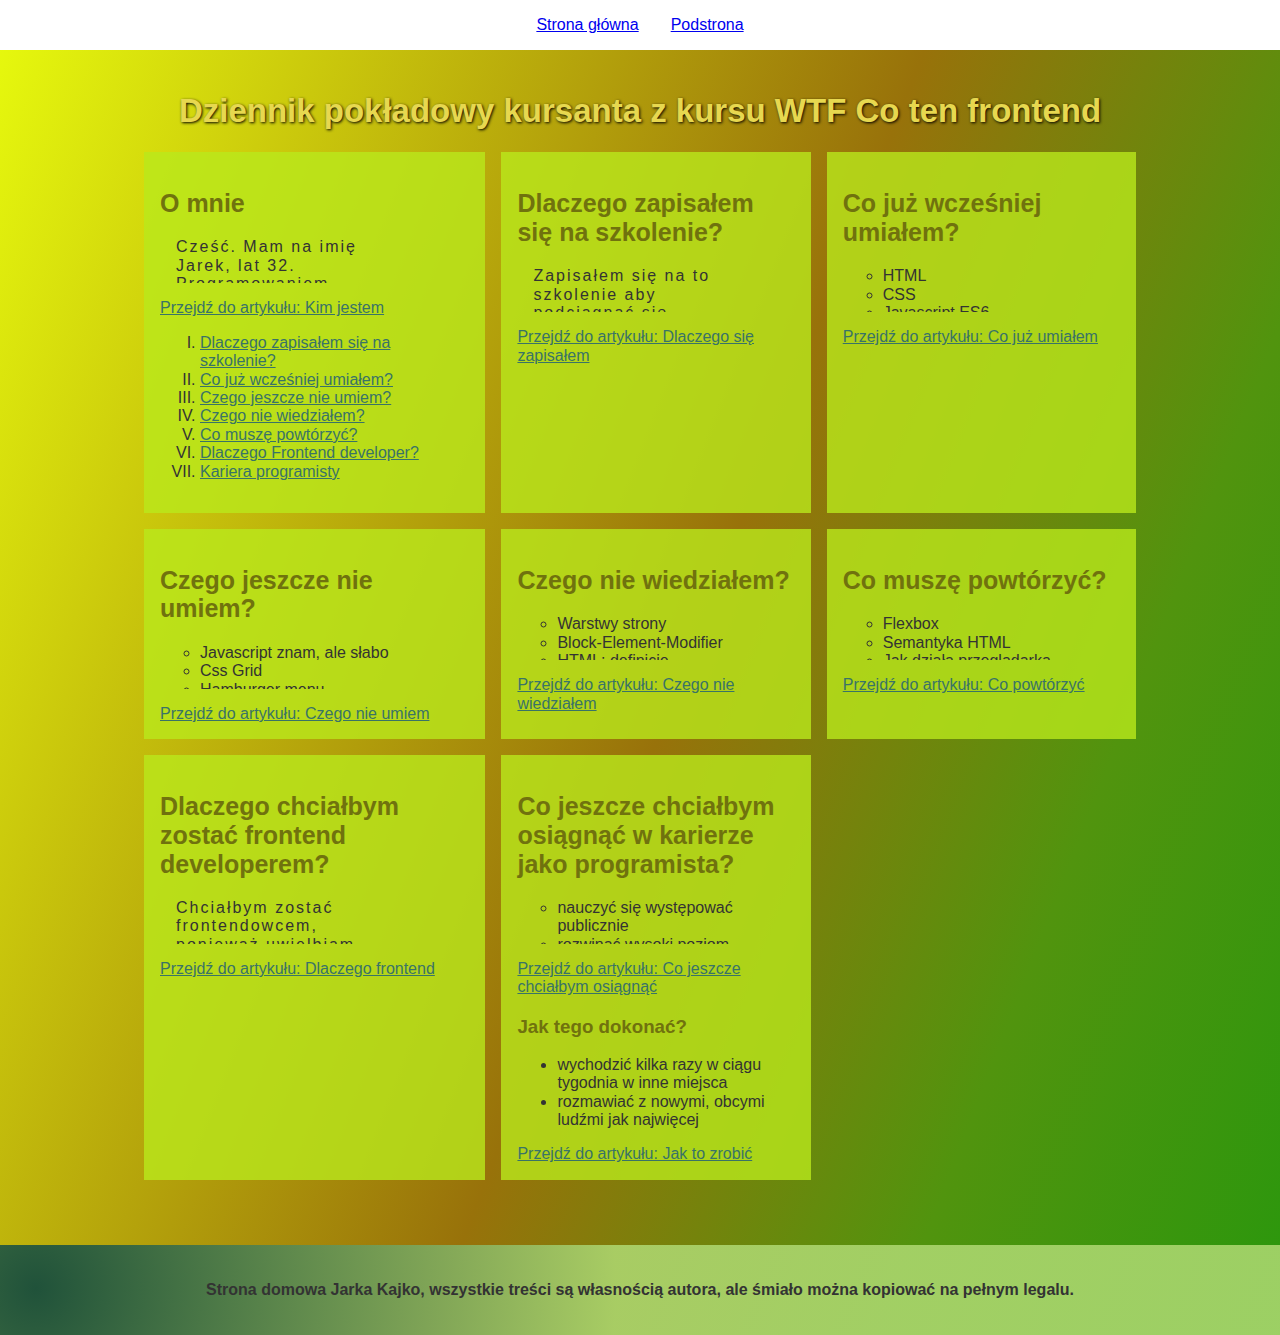
<file: index.html>
<!DOCTYPE html>
<html lang="pl">

<head>
  <meta charset="UTF-8">
  <meta name="viewport" content="width=device-width, initial-scale=1.0">
  <meta http-equiv="X-UA-Compatible" content="ie=edge">
  <title>Document</title>
  <link rel="stylesheet" href="css/main.css">
</head>

<body>
  <header class="header-navigation">
    <nav class="navigation">
      <ul class="navigation__list navigation__list--js">
        <li class="navigation__item">
          <a href="index.html" class="navigation__link">Strona główna</a>
        </li>
        <li class="navigation__item">
          <a href="druga_strona.html" class="navigation__link">Podstrona</a>
        </li>
      </ul>
      <button class="hamburger__icon hamburger__icon--js">
        <span class="button not-active">
          <span class="hamburger__icon-line"></span>
          <span class="hamburger__icon-line"></span>
          <span class="hamburger__icon-line"></span>
        </span>  
      </button>
    </nav>
  </header>

  <main class="main">
    <header class="main-header">
      <h1 class="main-header__title">
        Dziennik pokładowy kursanta z kursu WTF Co ten frontend
      </h1>
    </header>
    <div class="grid">
      <section class="about">
        <h2 class="about__title">O mnie</h2>
        <p class="about__paragraph about__paragraph--hidden">
          Cześć. Mam na imię Jarek, lat 32. Programowaniem podjarałem się już w szkole w 2015 roku jako absolwent
          studium
          informatycznego (na ostatnim semestrze miałem wprowadzenie do javascript i trochę php). Po ukończeniu szkoły
          uczyłem się programować samodzielnie, głównie z poradników internetowych w tym z popularnego codecademy który
          jest całkiem niezłym wprowadzeniem do kodowania, wykupiłem nawet miesięczną płatną subskrypcję która średnio
          mnie usatysfakcjonowała, ale mimo wszystko porobiłem tyle projektów ile zdołałem. W tym czasie próbowałem się
          dostać do kilku firm nastawionych na tą branżę (nawet o gamedev zachaczyłem) ale bezskutecznie, powód za
          każdym razem był‚ prosty, za mało jeszcze umiałem. Posiadam również własnego githuba:
          https://gist.github.com/jaruto7. Oprócz programowania lubię od czasu do czasu powspinać się na ściance
          wspinaczkowej na boulderingu (jest to taka ścianka do 5 metrów wysokości bez asekuracji linką). Poza tym
          staram się biegać na długie dystanse. W tamtym roku byłem na kilku zawodach amatorskich: miła atmosfera,
          ludzie (szczególnie fajnie wspominam cross który był‚ mega wymagający) i dobre jedzenie. Lubię też pograć
          sobie w jakieś gry video ale mało mam czasu na tego typu rozrywkę. Co jeszcze... od czasu do czasu obejrzę
          jakieś fajne anime lub poczytam mangę no i wcześniej całkiem sporo trenowałem różne sporty/systemy walki:
          taekwondo, k1, bjj (ale krótko), krav maga i radziłem sobie całkiem spoko jak na chudej postury osobę którą
          jestem. Obecnie poza bieganiem nic nie trenuję ale zamierzam powrócić do sztuk walk jeszcze. Na co dzień
          pracuję fizycznie w tygodniu w firmie zajmującej się wyrobami części do tokarek i frezarek ale planuję jeszcze
          w tym roku zmianę tej branży na coś co lubię już od dawna czyli pracować w jakimś fajnym start-upie jako
          frontend developer.
        </p>
        <a href="druga_strona.html" class="about__link">Przejdź do artykułu: Kim jestem</a>
        <header class="url-collection">
          <ol class="url-collection__list">
            <li class="url-collection__item">
              <a href="#dlaczegoSieZapisalem" class="url-collection__link">Dlaczego zapisałem się na szkolenie?</a>
            </li>
            <li class="url-collection__item">
              <a href="#coJuzUmialem" class="url-collection__link">Co już wcześniej umiałem?</a>
            </li>
            <li class="url-collection__item">
              <a href="#czegoNieUmiem" class="url-collection__link">Czego jeszcze nie umiem?</a>
            </li>
            <li class="url-collection__item">
              <a href="#czegoNieWiedzialem" class="url-collection__link">Czego nie wiedziałem?</a>
            </li>
            <li class="url-collection__item">
              <a href="#coMuszePowtorzyc" class="url-collection__link">Co muszę powtórzyć?</a>
            </li>
            <li class="url-collection__item">
              <a href="#dlaczegoFrontend" class="url-collection__link">Dlaczego Frontend developer?</a>
            </li>
            <li class="url-collection__item">
              <a href="#karieraProgramisty" class="url-collection__link">Kariera programisty</a>
            </li>
          </ol>
        </header>
      </section>

      <section id="dlaczegoSieZapisalem" class="about">
        <h2 class="about__title">Dlaczego zapisałem się na szkolenie?</h2>
        <p class="about__paragraph about__paragraph--hidden">Zapisałem się na to szkolenie aby podciągnąć się głównie z
          Javascriptu bo z tą
          technologią u mnie słabo a i
          przy okazji przypomnieć sobie i być może również nauczyć się czegoś nowego. Spodobała mi się metodyka
          prowadzenia przez naszego nauczyciela więc sądzę że tym razem, jeśli się przyłożę porządnie to uda mi się
          osiągnąć to co sobie zamierzyłem.
        </p>
        <a href="druga_strona.html" class="about__link">Przejdź do artykułu: Dlaczego się zapisałem</a>
      </section>

      <section id="coJuzUmialem" class="about">
        <h2 class="about__title">Co już wcześniej umiałem?</h2>
        <ul class="about__list about__list--hidden">
          <li class="about__item">HTML</li>
          <li class="about__item">CSS</li>
          <li class="about__item">Javascript ES6</li>
          <li class="about__item">Github Pages</li>
          <li class="about__item">RWD: CSS Media Queries</li>
          <li class="about__item">Git</li>
          <li class="about__item">NodeJs & npm task runner</li>
          <li class="about__item">Terminal</li>
        </ul>
        <a href="druga_strona.html" class="about__link">Przejdź do artykułu: Co już umiałem</a>
      </section>

      <section id="czegoNieUmiem" class="about">
        <h2 class="about__title">Czego jeszcze nie umiem?</h2>
        <ul class="about_list about__list--hidden">
          <li class="about__item">Javascript znam, ale słabo</li>
          <li class="about__item">Css Grid</li>
          <li class="about__item">Hamburger menu</li>
          <li class="about__item">Flexbox znam tylko trochę</li>
        </ul>
        <a href="druga_strona.html" class="about__link">Przejdź do artykułu: Czego nie umiem</a>
      </section>

      <section id="czegoNieWiedzialem" class="about">
        <h2 class="about__title">Czego nie wiedziałem?</h2>
        <ul class="about__list about__list--hidden">
          <li class="about__item">Warstwy strony</li>
          <li class="about__item">Block-Element-Modifier</li>
          <li class="about__item">HTML: definicje</li>
          <li class="about__item">Normalizacja vs reset</li>
          <li class="about__item">CSS Grid</li>
        </ul>
        <a href="druga_strona.html" class="about__link">Przejdź do artykułu: Czego nie wiedziałem</a>
      </section>

      <section id="coMuszePowtorzyc" class="about">
        <h2 class="about__title">Co muszę powtórzyć?</h2>
        <ul class="about_list about__list--hidden">
          <li class="about__item">Flexbox</li>
          <li class="about__item">Semantyka HTML</li>
          <li class="about__item">Jak działa przeglądarka</li>
          <li class="about__item">Document Object Model</li>
        </ul>
        <a href="druga_strona.html" class="about__link">Przejdź do artykułu: Co powtórzyć</a>
      </section>

      <section id="dlaczegoFrontend" class="about">
        <h2 class="about__title">Dlaczego chciałbym zostać frontend developerem?</h2>
        <p class="about__paragraph about__paragraph--hidden">Chciałbym zostać frontendowcem, ponieważ uwielbiam tworzyć
          nowe rzeczy na stronie, główkować jak połączyć ze sobą te wirtualne puzzle aby zadziałało i widzieć od razu
          efekty swojej pracy na ekranie monitora.</p>
        <a href="druga_strona.html" class="about__link">Przejdź do artykułu: Dlaczego frontend</a>
      </section>

      <section id="karieraProgramisty" class="about">
        <h2 class="about__title">Co jeszcze chciałbym osiągnąć w karierze jako programista?</h2>
        <ul class="about__list about__list--hidden">
          <li class="about__item">nauczyć się występować publicznie</li>
          <li class="about__item">rozwinąć wysoki poziom komunikacji, dobrej gadki</li>
          <li class="about__item">zbudować zdrową samoocenę i poczucie własnej wartości</li>
          <li class="about__item">stępić bodźce na strach przed poznawaniem nowych grup ludzi na codzień</li>
          <li class="about__item">kontrola i opanowanie swoich emocji</li>
        </ul>
        <a href="druga_strona.html" class="about__link">Przejdź do artykułu: Co jeszcze chciałbym osiągnąć</a>
        <section class="about-subsection">
          <h3 class="about-subsection__title">Jak tego dokonać?</h3>
          <ul class="about-subsection__list about-subsection__list--hidden">
            <li class="about-subsection__item">wychodzić kilka razy w ciągu tygodnia w inne miejsca</li>
            <li class="about-subsection__item">rozmawiać z nowymi, obcymi ludźmi jak najwięcej</li>
          </ul>
          <a href="druga_strona.html" class="about-subsection__link">Przejdź do artykułu: Jak to zrobić</a>
        </section>
      </section>
    </div>
  </main>
  <footer class="footer">
    <p class="footer__paragraph footer__paragraph--js">Strona domowa Jarka Kajko, wszystkie treści są własnością autora.
      Kopiowanie ich jest naruszeniem prawa.</p>
  </footer>

  <script src="js/main.js"></script>
</body>

</html>
</file>
<file: css/main.css>
/*! normalize.css v8.0.1 | MIT License | github.com/necolas/normalize.css */
/* Document
   ========================================================================== */
/**
 * 1. Correct the line height in all browsers.
 * 2. Prevent adjustments of font size after orientation changes in iOS.
 */
html {
  line-height: 1.15;
  /* 1 */
  -webkit-text-size-adjust: 100%;
  /* 2 */ }

/* Sections
   ========================================================================== */
/**
 * Remove the margin in all browsers.
 */
body {
  margin: 0; }

/**
 * Render the `main` element consistently in IE.
 */
main {
  display: block; }

/**
 * Correct the font size and margin on `h1` elements within `section` and
 * `article` contexts in Chrome, Firefox, and Safari.
 */
h1 {
  font-size: 2em;
  margin: 0.67em 0; }

/* Grouping content
   ========================================================================== */
/**
 * 1. Add the correct box sizing in Firefox.
 * 2. Show the overflow in Edge and IE.
 */
hr {
  -webkit-box-sizing: content-box;
          box-sizing: content-box;
  /* 1 */
  height: 0;
  /* 1 */
  overflow: visible;
  /* 2 */ }

/**
 * 1. Correct the inheritance and scaling of font size in all browsers.
 * 2. Correct the odd `em` font sizing in all browsers.
 */
pre {
  font-family: monospace, monospace;
  /* 1 */
  font-size: 1em;
  /* 2 */ }

/* Text-level semantics
   ========================================================================== */
/**
 * Remove the gray background on active links in IE 10.
 */
a {
  background-color: transparent; }

/**
 * 1. Remove the bottom border in Chrome 57-
 * 2. Add the correct text decoration in Chrome, Edge, IE, Opera, and Safari.
 */
abbr[title] {
  border-bottom: none;
  /* 1 */
  text-decoration: underline;
  /* 2 */
  -webkit-text-decoration: underline dotted;
          text-decoration: underline dotted;
  /* 2 */ }

/**
 * Add the correct font weight in Chrome, Edge, and Safari.
 */
b,
strong {
  font-weight: bolder; }

/**
 * 1. Correct the inheritance and scaling of font size in all browsers.
 * 2. Correct the odd `em` font sizing in all browsers.
 */
code,
kbd,
samp {
  font-family: monospace, monospace;
  /* 1 */
  font-size: 1em;
  /* 2 */ }

/**
 * Add the correct font size in all browsers.
 */
small {
  font-size: 80%; }

/**
 * Prevent `sub` and `sup` elements from affecting the line height in
 * all browsers.
 */
sub,
sup {
  font-size: 75%;
  line-height: 0;
  position: relative;
  vertical-align: baseline; }

sub {
  bottom: -0.25em; }

sup {
  top: -0.5em; }

/* Embedded content
   ========================================================================== */
/**
 * Remove the border on images inside links in IE 10.
 */
img {
  border-style: none; }

/* Forms
   ========================================================================== */
/**
 * 1. Change the font styles in all browsers.
 * 2. Remove the margin in Firefox and Safari.
 */
button,
input,
optgroup,
select,
textarea {
  font-family: inherit;
  /* 1 */
  font-size: 100%;
  /* 1 */
  line-height: 1.15;
  /* 1 */
  margin: 0;
  /* 2 */ }

/**
 * Show the overflow in IE.
 * 1. Show the overflow in Edge.
 */
button,
input {
  /* 1 */
  overflow: visible; }

/**
 * Remove the inheritance of text transform in Edge, Firefox, and IE.
 * 1. Remove the inheritance of text transform in Firefox.
 */
button,
select {
  /* 1 */
  text-transform: none; }

/**
 * Correct the inability to style clickable types in iOS and Safari.
 */
button,
[type="button"],
[type="reset"],
[type="submit"] {
  -webkit-appearance: button; }

/**
 * Remove the inner border and padding in Firefox.
 */
button::-moz-focus-inner,
[type="button"]::-moz-focus-inner,
[type="reset"]::-moz-focus-inner,
[type="submit"]::-moz-focus-inner {
  border-style: none;
  padding: 0; }

/**
 * Restore the focus styles unset by the previous rule.
 */
button:-moz-focusring,
[type="button"]:-moz-focusring,
[type="reset"]:-moz-focusring,
[type="submit"]:-moz-focusring {
  outline: 1px dotted ButtonText; }

/**
 * Correct the padding in Firefox.
 */
fieldset {
  padding: 0.35em 0.75em 0.625em; }

/**
 * 1. Correct the text wrapping in Edge and IE.
 * 2. Correct the color inheritance from `fieldset` elements in IE.
 * 3. Remove the padding so developers are not caught out when they zero out
 *    `fieldset` elements in all browsers.
 */
legend {
  -webkit-box-sizing: border-box;
          box-sizing: border-box;
  /* 1 */
  color: inherit;
  /* 2 */
  display: table;
  /* 1 */
  max-width: 100%;
  /* 1 */
  padding: 0;
  /* 3 */
  white-space: normal;
  /* 1 */ }

/**
 * Add the correct vertical alignment in Chrome, Firefox, and Opera.
 */
progress {
  vertical-align: baseline; }

/**
 * Remove the default vertical scrollbar in IE 10+.
 */
textarea {
  overflow: auto; }

/**
 * 1. Add the correct box sizing in IE 10.
 * 2. Remove the padding in IE 10.
 */
[type="checkbox"],
[type="radio"] {
  -webkit-box-sizing: border-box;
          box-sizing: border-box;
  /* 1 */
  padding: 0;
  /* 2 */ }

/**
 * Correct the cursor style of increment and decrement buttons in Chrome.
 */
[type="number"]::-webkit-inner-spin-button,
[type="number"]::-webkit-outer-spin-button {
  height: auto; }

/**
 * 1. Correct the odd appearance in Chrome and Safari.
 * 2. Correct the outline style in Safari.
 */
[type="search"] {
  -webkit-appearance: textfield;
  /* 1 */
  outline-offset: -2px;
  /* 2 */ }

/**
 * Remove the inner padding in Chrome and Safari on macOS.
 */
[type="search"]::-webkit-search-decoration {
  -webkit-appearance: none; }

/**
 * 1. Correct the inability to style clickable types in iOS and Safari.
 * 2. Change font properties to `inherit` in Safari.
 */
::-webkit-file-upload-button {
  -webkit-appearance: button;
  /* 1 */
  font: inherit;
  /* 2 */ }

/* Interactive
   ========================================================================== */
/*
 * Add the correct display in Edge, IE 10+, and Firefox.
 */
details {
  display: block; }

/*
 * Add the correct display in all browsers.
 */
summary {
  display: list-item; }

/* Misc
   ========================================================================== */
/**
 * Add the correct display in IE 10+.
 */
template {
  display: none; }

/**
 * Add the correct display in IE 10.
 */
[hidden] {
  display: none; }

html {
  -webkit-box-sizing: border-box;
          box-sizing: border-box; }

*,
*:before,
*:after {
  -webkit-box-sizing: inherit;
          box-sizing: inherit; }

body {
  background-image: -webkit-linear-gradient(338.8deg, #e6f80d 0.9%, #98720a 52.5%, #51940e 78.2%, #2c970d 99.2%);
  background-image: -o-linear-gradient(338.8deg, #e6f80d 0.9%, #98720a 52.5%, #51940e 78.2%, #2c970d 99.2%);
  background-image: linear-gradient(111.2deg, #e6f80d 0.9%, #98720a 52.5%, #51940e 78.2%, #2c970d 99.2%);
  font-family: Arial, sans-serif;
  color: #333;
  min-height: 100vh; }

.grid {
  display: -ms-grid;
  display: grid;
  -ms-grid-columns: 1fr 1fr;
  grid-template-columns: 1fr 1fr;
  grid-column-gap: 16px;
  grid-row-gap: 16px;
  padding: 0 16px; }

/* MAIN SECTION */
.main {
  max-width: 1024px;
  margin: 0 auto;
  width: 100%; }

/* NAVIGATION SECTION */
.navigation {
  background-color: #fff;
  left: 0;
  top: 0;
  position: fixed;
  width: 100%; }
  .navigation__list {
    display: -webkit-box;
    display: -ms-flexbox;
    display: flex;
    -webkit-box-pack: center;
        -ms-flex-pack: center;
            justify-content: center;
    list-style: none;
    padding: 0; }
  .navigation__item {
    display: block;
    margin: 0 16px; }

/* MAIN-HEADER SECTION */
.main-header {
  padding-top: 70px;
  text-align: center; }
  .main-header__title {
    color: #e7d84f;
    font-size: 33px;
    text-shadow: 1px 1px 3px black; }

/* ABOUT SECTION */
.about {
  background-color: rgba(185, 233, 27, 0.801);
  padding: 16px; }
  .about__title {
    color: #70720e;
    font-size: 25px; }
  .about__paragraph {
    letter-spacing: 2px;
    padding: 0 16px;
    width: 85%; }
  .about__paragraph--scrolled {
    overflow: scroll;
    height: 20vh; }
  .about__paragraph--hidden, .about__list--hidden {
    height: 5vh;
    overflow: hidden; }
  .about__item {
    list-style: circle; }
  .about .url-collection__image {
    height: 100px;
    width: 150px; }
  .about .url-collection__item {
    list-style-type: upper-roman; }

.about__link, .url-collection__link {
  color: #397367; }

/* ABOUT-SUBSECTION */
.about-subsection__title {
  color: #70720e; }

.about-subsection__link {
  color: #397367; }

/* FOOTER SECTION */
.footer {
  background-image: -webkit-radial-gradient(2.8% 48.1%, circle 644px, #20523a 0%, rgba(175, 217, 114, 0.86) 90%);
  background-image: -o-radial-gradient(2.8% 48.1%, circle 644px, #20523a 0%, rgba(175, 217, 114, 0.86) 90%);
  background-image: radial-gradient(circle 644px at 2.8% 48.1%, #20523a 0%, rgba(175, 217, 114, 0.86) 90%);
  color: #333;
  font-weight: bold;
  margin-top: 65px;
  padding: 20px;
  text-align: center; }

@media (min-width: 681px) {
  .hamburger__icon {
    display: none; } }

@media (max-width: 680px) {
  .navigation {
    min-height: 34px; }
    .navigation__list {
      -webkit-box-orient: vertical;
      -webkit-box-direction: normal;
          -ms-flex-direction: column;
              flex-direction: column;
      display: none; }
    .navigation__list--visible {
      display: -webkit-box;
      display: -ms-flexbox;
      display: flex; }
    .navigation__item {
      margin: 16px; }
  .hamburger__icon {
    border-radius: 2px;
    position: absolute;
    top: 48%;
    right: 7%;
    -webkit-transform: translate(48%, 7%);
        -ms-transform: translate(48%, 7%);
            transform: translate(48%, 7%);
    border: none;
    background: none; }
    .hamburger__icon .button {
      position: absolute;
      top: 50%;
      left: 50%;
      -webkit-transform: translate(-50%, -50%);
          -ms-transform: translate(-50%, -50%);
              transform: translate(-50%, -50%);
      width: 25px;
      cursor: pointer; }
    .hamburger__icon-line {
      display: block;
      width: 25px;
      -webkit-box-shadow: 0 2px 10px 0 rgba(0, 0, 0, 0.3);
              box-shadow: 0 2px 10px 0 rgba(0, 0, 0, 0.3);
      border-radius: 3px;
      height: 3px;
      background: #fff;
      -webkit-transition: all .3s;
      -o-transition: all .3s;
      transition: all .3s;
      position: relative;
      background-color: #333; }
  .main-header {
    padding-top: 29px; }
  span + span {
    margin-top: 6px; }
  .active span:nth-child(1) {
    -webkit-animation: ease .7s top-1 forwards;
            animation: ease .7s top-1 forwards; }
  .not-active span:nth-child(1) {
    -webkit-animation: ease .7s top-2 forwards;
            animation: ease .7s top-2 forwards; }
  .active span:nth-child(2) {
    -webkit-animation: ease .7s scaled forwards;
            animation: ease .7s scaled forwards; }
  .not-active span:nth-child(2) {
    -webkit-animation: ease .7s scaled-2 forwards;
            animation: ease .7s scaled-2 forwards; }
  .active span:nth-child(3) {
    -webkit-animation: ease .7s bottom forwards;
            animation: ease .7s bottom forwards; }
  .not-active span:nth-child(3) {
    -webkit-animation: ease .7s bottom-2 forwards;
            animation: ease .7s bottom-2 forwards; }
  @-webkit-keyframes top-1 {
    0% {
      top: 0;
      -webkit-transform: rotate(0);
              transform: rotate(0); }
    50% {
      top: 12px;
      -webkit-transform: rotate(0);
              transform: rotate(0); }
    100% {
      top: 9px;
      -webkit-transform: rotate(45deg);
              transform: rotate(45deg); } }
  @keyframes top-1 {
    0% {
      top: 0;
      -webkit-transform: rotate(0);
              transform: rotate(0); }
    50% {
      top: 12px;
      -webkit-transform: rotate(0);
              transform: rotate(0); }
    100% {
      top: 9px;
      -webkit-transform: rotate(45deg);
              transform: rotate(45deg); } }
  @-webkit-keyframes top-2 {
    0% {
      top: 12px;
      -webkit-transform: rotate(45deg);
              transform: rotate(45deg); }
    50% {
      top: 12px;
      -webkit-transform: rotate(0deg);
              transform: rotate(0deg); }
    100% {
      top: 0;
      -webkit-transform: rotate(0deg);
              transform: rotate(0deg); } }
  @keyframes top-2 {
    0% {
      top: 12px;
      -webkit-transform: rotate(45deg);
              transform: rotate(45deg); }
    50% {
      top: 12px;
      -webkit-transform: rotate(0deg);
              transform: rotate(0deg); }
    100% {
      top: 0;
      -webkit-transform: rotate(0deg);
              transform: rotate(0deg); } }
  @-webkit-keyframes bottom {
    0% {
      bottom: 0;
      -webkit-transform: rotate(0);
              transform: rotate(0); }
    50% {
      bottom: 12px;
      -webkit-transform: rotate(0);
              transform: rotate(0); }
    100% {
      bottom: 9px;
      -webkit-transform: rotate(135deg);
              transform: rotate(135deg); } }
  @keyframes bottom {
    0% {
      bottom: 0;
      -webkit-transform: rotate(0);
              transform: rotate(0); }
    50% {
      bottom: 12px;
      -webkit-transform: rotate(0);
              transform: rotate(0); }
    100% {
      bottom: 9px;
      -webkit-transform: rotate(135deg);
              transform: rotate(135deg); } }
  @-webkit-keyframes bottom-2 {
    0% {
      bottom: 12px;
      -webkit-transform: rotate(135deg);
              transform: rotate(135deg); }
    50% {
      bottom: 12px;
      -webkit-transform: rotate(0);
              transform: rotate(0); }
    100% {
      bottom: 0;
      -webkit-transform: rotate(0);
              transform: rotate(0); } }
  @keyframes bottom-2 {
    0% {
      bottom: 12px;
      -webkit-transform: rotate(135deg);
              transform: rotate(135deg); }
    50% {
      bottom: 12px;
      -webkit-transform: rotate(0);
              transform: rotate(0); }
    100% {
      bottom: 0;
      -webkit-transform: rotate(0);
              transform: rotate(0); } }
  @-webkit-keyframes scaled {
    50% {
      -webkit-transform: scale(0);
              transform: scale(0); }
    100% {
      -webkit-transform: scale(0);
              transform: scale(0); } }
  @keyframes scaled {
    50% {
      -webkit-transform: scale(0);
              transform: scale(0); }
    100% {
      -webkit-transform: scale(0);
              transform: scale(0); } }
  @-webkit-keyframes scaled-2 {
    0% {
      -webkit-transform: scale(0);
              transform: scale(0); }
    50% {
      -webkit-transform: scale(0);
              transform: scale(0); }
    100% {
      -webkit-transform: scale(1);
              transform: scale(1); } }
  @keyframes scaled-2 {
    0% {
      -webkit-transform: scale(0);
              transform: scale(0); }
    50% {
      -webkit-transform: scale(0);
              transform: scale(0); }
    100% {
      -webkit-transform: scale(1);
              transform: scale(1); } } }

@media (max-width: 740px) {
  .grid {
    -ms-grid-columns: 1fr;
    grid-template-columns: 1fr; }
  .url-collection__image {
    height: 200px;
    width: 300px; } }

@media (min-width: 741px) {
  .url-collection__image {
    height: 150px;
    width: 250px; } }

@media (min-width: 1080px) {
  .grid {
    -ms-grid-columns: 1fr 1fr 1fr;
    grid-template-columns: 1fr 1fr 1fr; }
  .url-collection__image {
    height: 150px;
    width: 250px; } }

/*# sourceMappingURL=main.css.map */
</file>
